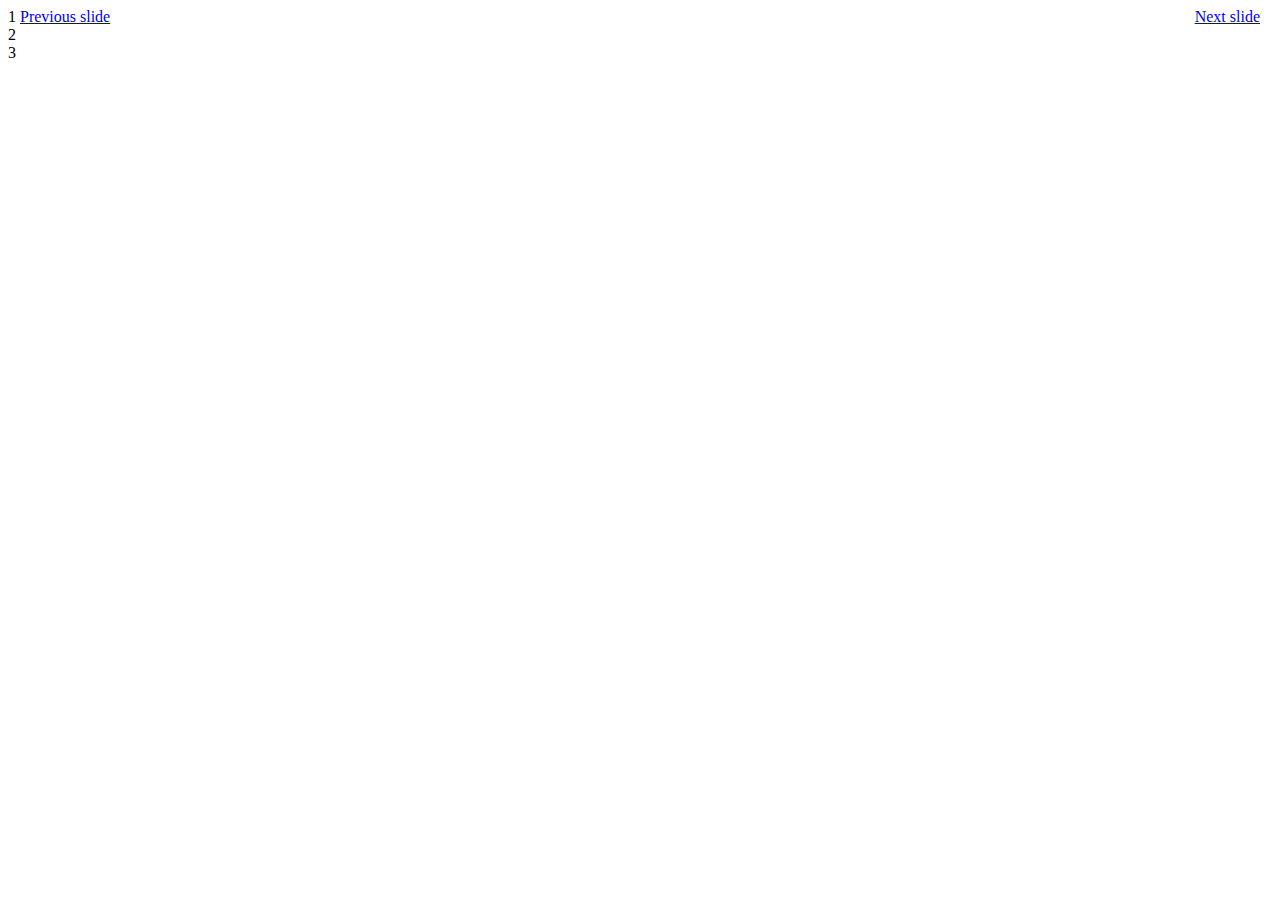
<file: html/main.html>
<!DOCTYPE html>
<html lang="en">
<head>
	<meta charset="UTF-8">
	<title>拖动步骤</title>
	<link rel="stylesheet" href="../libs/bootstrap3.3.5/css/bootstrap-theme.css">
	<link rel="stylesheet" href="../libs/unslide/css/unslider.css">
	<link rel="stylesheet" href="../css/main.css">
</head>
<body>
<a href="#" class="unslider-arrow prev">Previous slide</a>
<a href="#" class="unslider-arrow next">Next slide</a>
<div class="banner">
    <ul>
        <li><div class="step_write"></div></li>
        <li><div class="step_write"></div></li>
        <li><div class="step_write"></div></li>
    </ul>
</div>
</body>
<script src="../libs/jquery/jquery-1.12.2.js" type="text/javascript" charset="utf-8" ></script>
<script src="../libs/bootstrap3.3.5/js/bootstrap.min.js" type="text/javascript" charset="utf-8"></script>
<script src="../libs/underscore/underscore-1.7.0.js" type="text/javascript" charset="utf-8"></script>
<script src="../libs/unslide/js/unslider-min.js" type="text/javascript" charset="utf-8"></script>
<script src="../js/main.js" type="text/javascript" charset="utf-8"></script>
<script type="text/javascript">
	$(function() {
		var unslider = $('.banner').unslider();
		$('.unslider-arrow').click(function() {
			var fn = this.className.split(' ')[1];

	        //  Either do unslider.data('unslider').next() or .prev() depending on the className
	        unslider.data('unslider')[fn]();
		});
	});
</script>
</html>
</file>
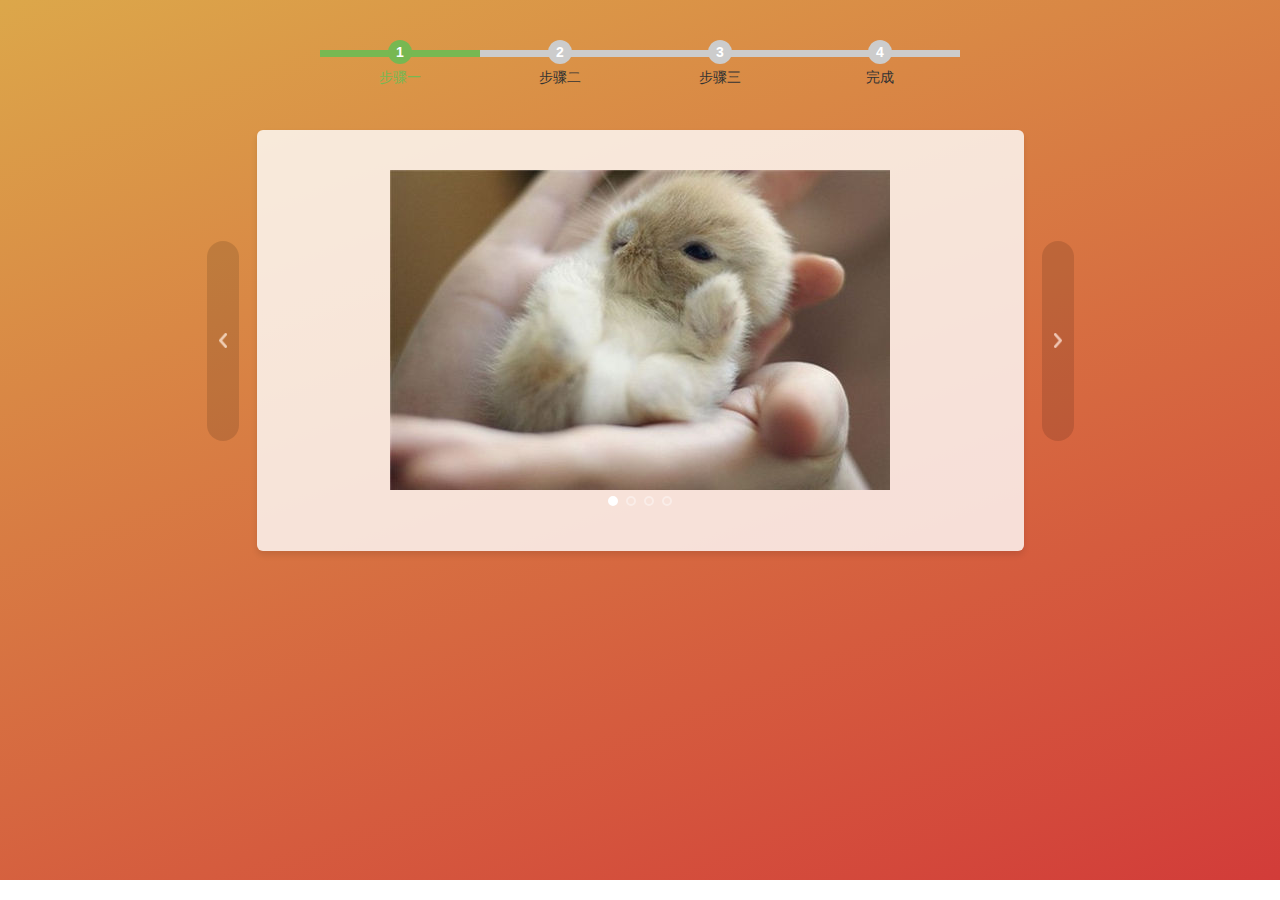
<file: html/step.html>
<!DOCTYPE html>
<html lang="en">

<head>
    <meta charset="UTF-8">
    <title>步骤页</title>
    <link rel="stylesheet" href="../libs/bootstrap3.3.5/css/bootstrap.min.css">
    <link rel="stylesheet" href="../libs/bootstrap3.3.5/css/bootstrap-theme.min.css">
    <link rel="stylesheet" href="../libs/unslide/css/unslider.css">
    <link rel="stylesheet" href="../libs/unslide/css/unslider-dots.css">
    <link rel="stylesheet" href="../css/main.css">
</head>

<body>
<div class="main_bg">
    <div class="step_content">
        <div class="for-liucheng">
            <div class="liulist for-cur"></div>
            <div class="liulist"></div>
            <div class="liulist"></div>
            <div class="liulist"></div>
            <div class="liutextbox">
                <div class="liutext for-cur"><em>1</em>
                    <br /><strong>步骤一</strong></div>
                <div class="liutext"><em>2</em>
                    <br /><strong>步骤二</strong></div>
                <div class="liutext"><em>3</em>
                    <br /><strong>步骤三</strong></div>
                <div class="liutext"><em>4</em>
                    <br /><strong>完成</strong></div>
            </div>
        </div>
    </div>
    <div class="slide_content">
        <div class="banner">
            <ul>
                <li><img src="../imgs/1.jpg" alt="1"></li>
                <li><img src="../imgs/2.jpg" alt="2"></li>
                <li><img src="../imgs/3.jpg" alt="3"></li>
                <li><img src="../imgs/4.jpg" alt="4"></li>
            </ul>
        </div>
    </div>
</div>
</body>
<script src="../libs/jquery/jquery-1.12.2.js" type="text/javascript" charset="utf-8"></script>
<script src="../libs/bootstrap3.3.5/js/bootstrap.min.js" type="text/javascript" charset="utf-8"></script>
<script src="../libs/underscore/underscore-1.7.0.js" type="text/javascript" charset="utf-8"></script>
<script src="../libs/unslide/js/unslider-min.js" type="text/javascript" charset="utf-8"></script>
<script src="../libs/velocity/1.2.3/velocity.min.js"></script>
<script src="../js/main.js" type="text/javascript" charset="utf-8"></script>
<script>
	$(function() { mySlider.init(); });
</script>
</html>
</file>
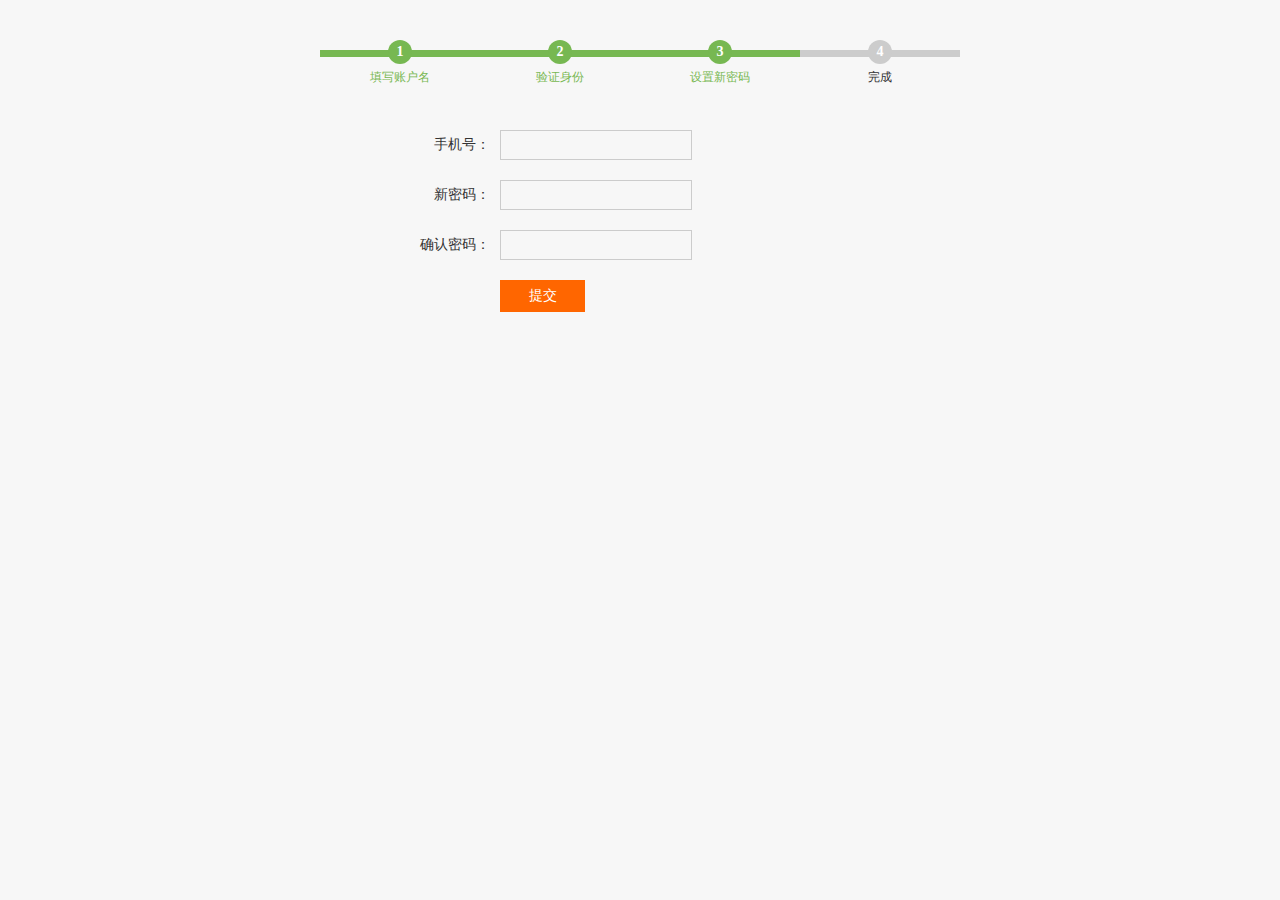
<file: html/step/forgetPwd3.html>
<!DOCTYPE html PUBLIC "-//W3C//DTD XHTML 1.0 Transitional//EN" "http://www.w3.org/TR/xhtml1/DTD/xhtml1-transitional.dtd">
<html xmlns="http://www.w3.org/1999/xhtml">
<head>
  <meta http-equiv="Content-Type" content="text/html; charset=utf-8" />
  <meta name="Author" contect="http://www.webqin.net">
  <title>忘记密码</title>
  <link rel="shortcut icon" href="images/favicon.ico" />
  <link type="text/css" href="../../css/css.css" rel="stylesheet" />
</head>

<body>

  <div class="content">
   <div class="web-width">
     <div class="for-liucheng">
      <div class="liulist for-cur"></div>
      <div class="liulist for-cur"></div>
      <div class="liulist for-cur"></div>
      <div class="liulist"></div>
      <div class="liutextbox">
       <div class="liutext for-cur"><em>1</em><br /><strong>填写账户名</strong></div>
       <div class="liutext for-cur"><em>2</em><br /><strong>验证身份</strong></div>
       <div class="liutext for-cur"><em>3</em><br /><strong>设置新密码</strong></div>
       <div class="liutext"><em>4</em><br /><strong>完成</strong></div>
     </div>
   </div><!--for-liucheng/-->
   <form action="forgetPwd4.html" method="get" class="forget-pwd">
     <dl>
      <dt>手机号：</dt>
      <dd><input type="text" /></dd>
      <div class="clears"></div>
    </dl> 
    <dl>
      <dt>新密码：</dt>
      <dd><input type="password" /></dd>
      <div class="clears"></div>
    </dl> 
    <dl>
      <dt>确认密码：</dt>
      <dd><input type="password" /></dd>
      <div class="clears"></div>
    </dl> 
    <div class="subtijiao"><input type="submit" value="提交" /></div> 
  </form><!--forget-pwd/-->
</div><!--web-width/-->
</div><!--content/-->

</body>
</html>
</file>
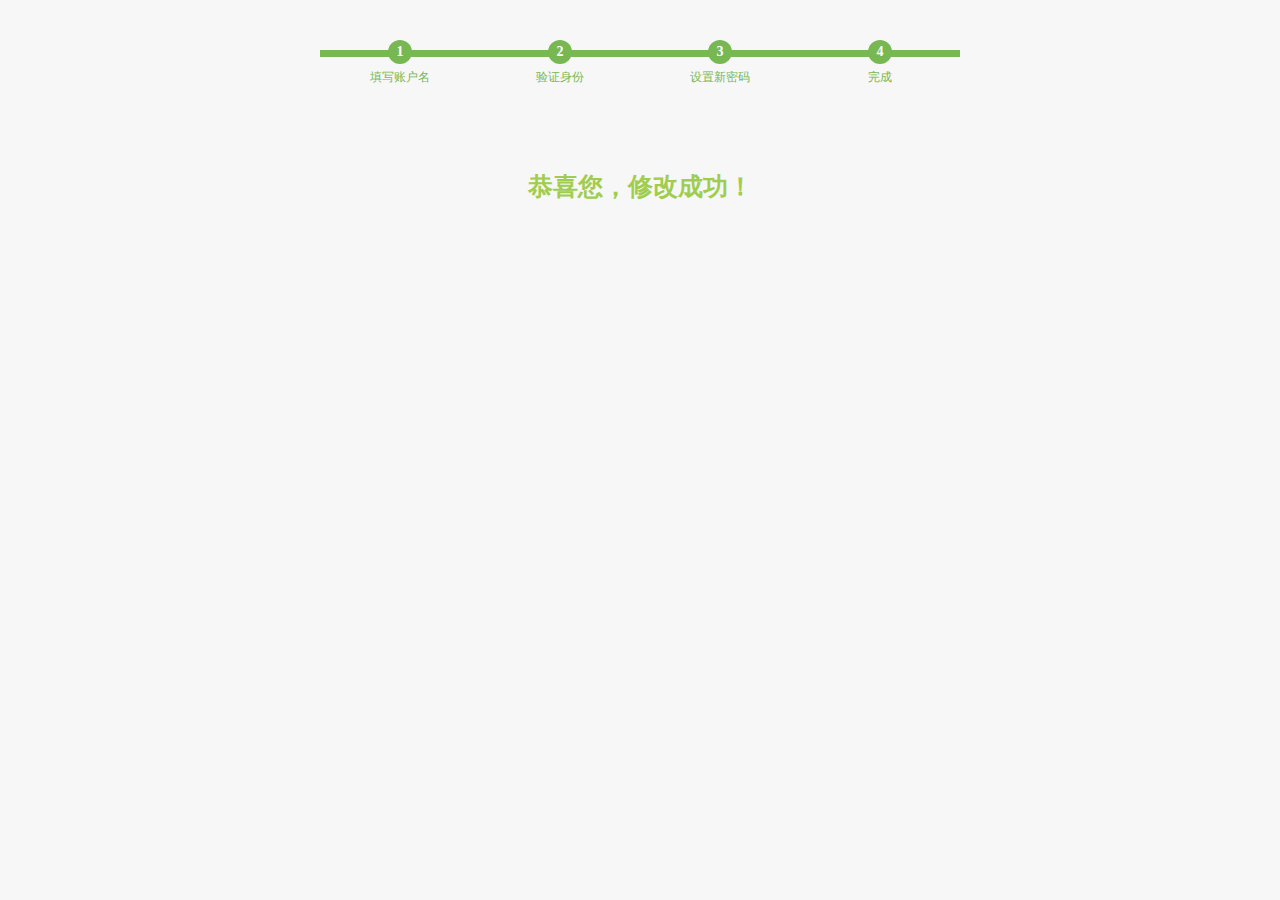
<file: html/step/forgetPwd4.html>
<!DOCTYPE html PUBLIC "-//W3C//DTD XHTML 1.0 Transitional//EN" "http://www.w3.org/TR/xhtml1/DTD/xhtml1-transitional.dtd">
<html xmlns="http://www.w3.org/1999/xhtml">
<head>
<meta http-equiv="Content-Type" content="text/html; charset=utf-8" />
<meta name="Author" contect="http://www.webqin.net">
<title>忘记密码</title>
<link rel="shortcut icon" href="images/favicon.ico" />
<link type="text/css" href="../../css/css.css" rel="stylesheet" />
</head>

<body>

  <div class="content">
     <div class="for-liucheng">
      <div class="liulist for-cur"></div>
      <div class="liulist for-cur"></div>
      <div class="liulist for-cur"></div>
      <div class="liulist for-cur"></div>
      <div class="liutextbox">
       <div class="liutext for-cur"><em>1</em><br /><strong>填写账户名</strong></div>
       <div class="liutext for-cur"><em>2</em><br /><strong>验证身份</strong></div>
       <div class="liutext for-cur"><em>3</em><br /><strong>设置新密码</strong></div>
       <div class="liutext for-cur"><em>4</em><br /><strong>完成</strong></div>
      </div>
     </div><!--for-liucheng/-->
      <div class="successs">
       <h3>恭喜您，修改成功！</h3>
      </div>
   </div><!--web-width/-->
  </div><!--content/-->
 
</body>
</html>
</file>
<file: libs/unslide/css/unslider.css>
.unslider{overflow:auto;margin:0;padding:0}.unslider-wrap{position:relative}.unslider-wrap.unslider-carousel>li{float:left}.unslider-vertical>ul{height:100%}.unslider-vertical li{float:none;width:100%}.unslider-fade{position:relative}.unslider-fade .unslider-wrap li{position:absolute;left:0;top:0;right:0;z-index:8}.unslider-fade .unslider-wrap li.unslider-active{z-index:10}.unslider li,.unslider ol,.unslider ul{list-style:none;margin:0;padding:0;border:none}.unslider-arrow{position:absolute;left:20px;z-index:2;cursor:pointer}.unslider-arrow.next{left:auto;right:20px;}
</file>
<file: css/main.css>
.main_bg{
    width:100%;
    height: 100%;
    overflow: hidden;
    background: #d23c39;
    background: linear-gradient(-20deg, #d23c39, #dca74a);
}
.step_content {
    width: 1200px;
    margin: 0 auto;
}

.fl {
    float: left;
}

.fr {
    float: right;
}


/*忘记密码  必要样式*/

.clears {
    clear: both;
}

.for-liucheng {
    width: 640px;
    margin: 30px auto;
    height: 50px;
    padding: 20px 0 0 0;
    position: relative;
}

.liulist {
    float: left;
    width: 25%;
    height: 7px;
    background: #ccc;
}

.liutextbox {
    position: absolute;
    width: 100%;
    left: 0;
    top: 10px;
}

.liutextbox .liutext {
    float: left;
    width: 25%;
    text-align: center;
}

.liutextbox .liutext em {
    display: inline-block;
    width: 24px;
    height: 24px;
    -moz-border-radius: 24px;
    -webkit-border-radius: 24px;
    border-radius: 24px;
    background: #ccc;
    text-align: center;
    font-size: 14px;
    line-height: 24px;
    font-style: normal;
    font-weight: bold;
    color: #fff;
}

.liutextbox .liutext strong {
    display: inline-block;
    height: 26px;
    line-height: 26px;
    font-weight: 400;
}

.liulist.for-cur {
    background: #77b852;
}

.liutextbox .for-cur em {
    background: #77b852;
}

.liutextbox .for-cur strong {
    color: #77b852;
}

.slide_content{
    width: 767px;
    height:450px;
    margin: 50px auto 300px auto;
}

.slide_content > div {
    position: relative;
    padding: 40px;
    margin-bottom: 50px;
    background: rgba(255,255,255,.8);
    color: #666;
    text-align: center;
    text-shadow: none;
    border-radius: 6px;
    box-shadow: 0 4px 6px rgba(0, 0, 0, .1);
}

.slide_content .unslider {
    overflow: visible;
}
.slide_content .unslider-nav ol {
    list-style: none;
    text-align: center;
}

.slide_content .unslider-nav ol li {
    display: inline-block;
    float: none;
    width: 6px;
    height: 6px;
    margin: 0 4px;
    padding: 3px;
    background: transparent;
    border-radius: 5px;
    overflow: hidden;
    text-indent: -999em;
    border: 2px solid #fff;
    cursor: pointer;
    opacity: .4;
}

.slide_content  .unslider-nav ol li.unslider-active {
    background: #fff;
    cursor: default;
    opacity: 1;
}

.unslider .unslider-arrow {
    display: block;
    width: 32px;
    height: 200px;
    top: 50%;
    right: -50px;
    left: auto;
    margin-top: -100px;
    overflow: hidden;
    background: rgba(0, 0, 0, .2) no-repeat 50% 50%;
    background-image: url('[data-uri]');
    background-size: 8px 15px;
    border-radius: 35px;
    text-indent: -999em;
    opacity: .6;
    transition: opacity .2s;
    /* z-index: 100000; */
}

.unslider .unslider-arrow:hover {
    opacity: 1;
}

.unslider .unslider-arrow.prev {
     left: -50px;
     right: auto;
     -ms-transform: rotate(-180deg);
     transform: rotate(-180deg);
}
</file>
<file: libs/unslide/css/unslider-dots.css>
/**
 *   Here's where everything gets included. You don't need
 *   to change anything here, and doing so might break
 *   stuff. Here be dragons and all that.
 */
/**
 *   Default variables
 *
 *   While these can be set with JavaScript, it's probably
 *   better and faster to just set them here, compile to
 *   CSS and include that instead to use some of that
 *   hardware-accelerated goodness.
 */
.unslider-nav ol {
  list-style: none;
  text-align: center;
}
.unslider-nav ol li {
  display: inline-block;
  width: 6px;
  height: 6px;
  margin: 0 4px;
  background: transparent;
  border-radius: 5px;
  overflow: hidden;
  text-indent: -999em;
  border: 2px solid #fff;
  cursor: pointer;
}
.unslider-nav ol li.unslider-active {
  background: #fff;
  cursor: default;
}
</file>
<file: css/css.css>
@charset "utf-8";
/* CSS Document */
html, body, div, span, applet, object, iframe, h1, h2, h3, h4, h5, h6, p, blockquote, pre, a, abbr, acronym, address, big, cite, code, del, dfn, em, img, ins, kbd, q, s, samp, small, strike, strong, sub, sup, tt, var, b, u, i, center, dl, dt, dd, ol, ul, li, fieldset, form, label, legend, table, caption, tbody, tfoot, thead, tr, th, td, article, aside, canvas, details, embed, figure, figcaption, footer, header, hgroup, menu, nav, output, ruby, section, summary, time, mark, audio, video, select{margin: 0;padding: 0;border: 0;}
table{ border-collapse:collapse;}
body{font-size:12px;color:#333; font-family:"Microsoft Yahei"; overflow-x:hidden; background:#f7f7f7;}
.bodybg{ background:url(../images/bodybg.jpg) right 160px no-repeat;}
img,a{border:0; text-decoration:none;}
ol, ul {list-style: none; }

a{color:#333;-webkit-transition: all .3s ease-out;-moz-transition: all .3s ease-out;transition: all .3s ease-out;}
a:hover{color:#005b9e;-webkit-transition: all .3s ease-out;-moz-transition: all .3s ease-out;transition: all .3s ease-out;}
img{ max-width:100%; height:auto;}
.web-width{width:1200px;margin:0 auto;}
.fl{float:left;}
.fr{float:right;}


/*忘记密码  必要样式*/
.clears{ clear:both;}
.for-liucheng{width:640px;margin:30px auto; height:50px;padding:20px 0 0 0; position:relative;}
.liulist{float:left;width:25%; height:7px; background:#ccc;}
.liutextbox{ position:absolute;width:100%;left:0;top:10px;}
.liutextbox .liutext{float:left;width:25%; text-align:center;}
.liutextbox .liutext em{ display:inline-block;width:24px; height:24px;-moz-border-radius: 24px; -webkit-border-radius: 24px;border-radius:24px; background:#ccc; text-align:center; font-size:14px; line-height:24px; font-style:normal; font-weight:bold;color:#fff;}
.liutextbox .liutext strong{ display:inline-block;height:26px; line-height:26px; font-weight:400;}
.liulist.for-cur{ background:#77b852;}
.liutextbox .for-cur em{ background:#77b852;}
.liutextbox .for-cur strong{color:#77b852;}

.forget-pwd{width:500px;margin:20px auto;min-height:400px;}
.forget-pwd input,.forget-pwd select,.forget-pwd button{border:0;margin:0;padding:0; background:none;}
.forget-pwd dl{margin-bottom:20px;}
.forget-pwd dt{float:left;padding-right:10px;width:100px; height:30px; line-height:30px; text-align:right; font-size:14px;}
.forget-pwd dd{float:left;width:380px; height:30px; position:relative;}
.forget-pwd dd input{width:190px; height:28px;border:#ccc 1px solid;}
.forget-pwd dd select{width:190px; height:30px;border:#ccc 1px solid;}
.forget-pwd dd button{width:120px; height:30px; line-height:30px;border:#ddd 1px solid; background:#f1f1f1; text-align:center; cursor:pointer; font-size:14px;color:#666;}
.forget-pwd .yanzma{ position:absolute;left:200px;top:2px; height:30px; line-height:30px;width:180px;}
.subtijiao{padding:0 0 0 110px;}
.subtijiao input{width:85px; height:32px; background:#f60;color:#fff; font-size:14px; cursor:pointer;}
.successs{ text-align:center;padding: 20px 0 60px 0;}
.successs h3{padding:20px; font-size:25px;color:#A0CD4E;}
</file>
